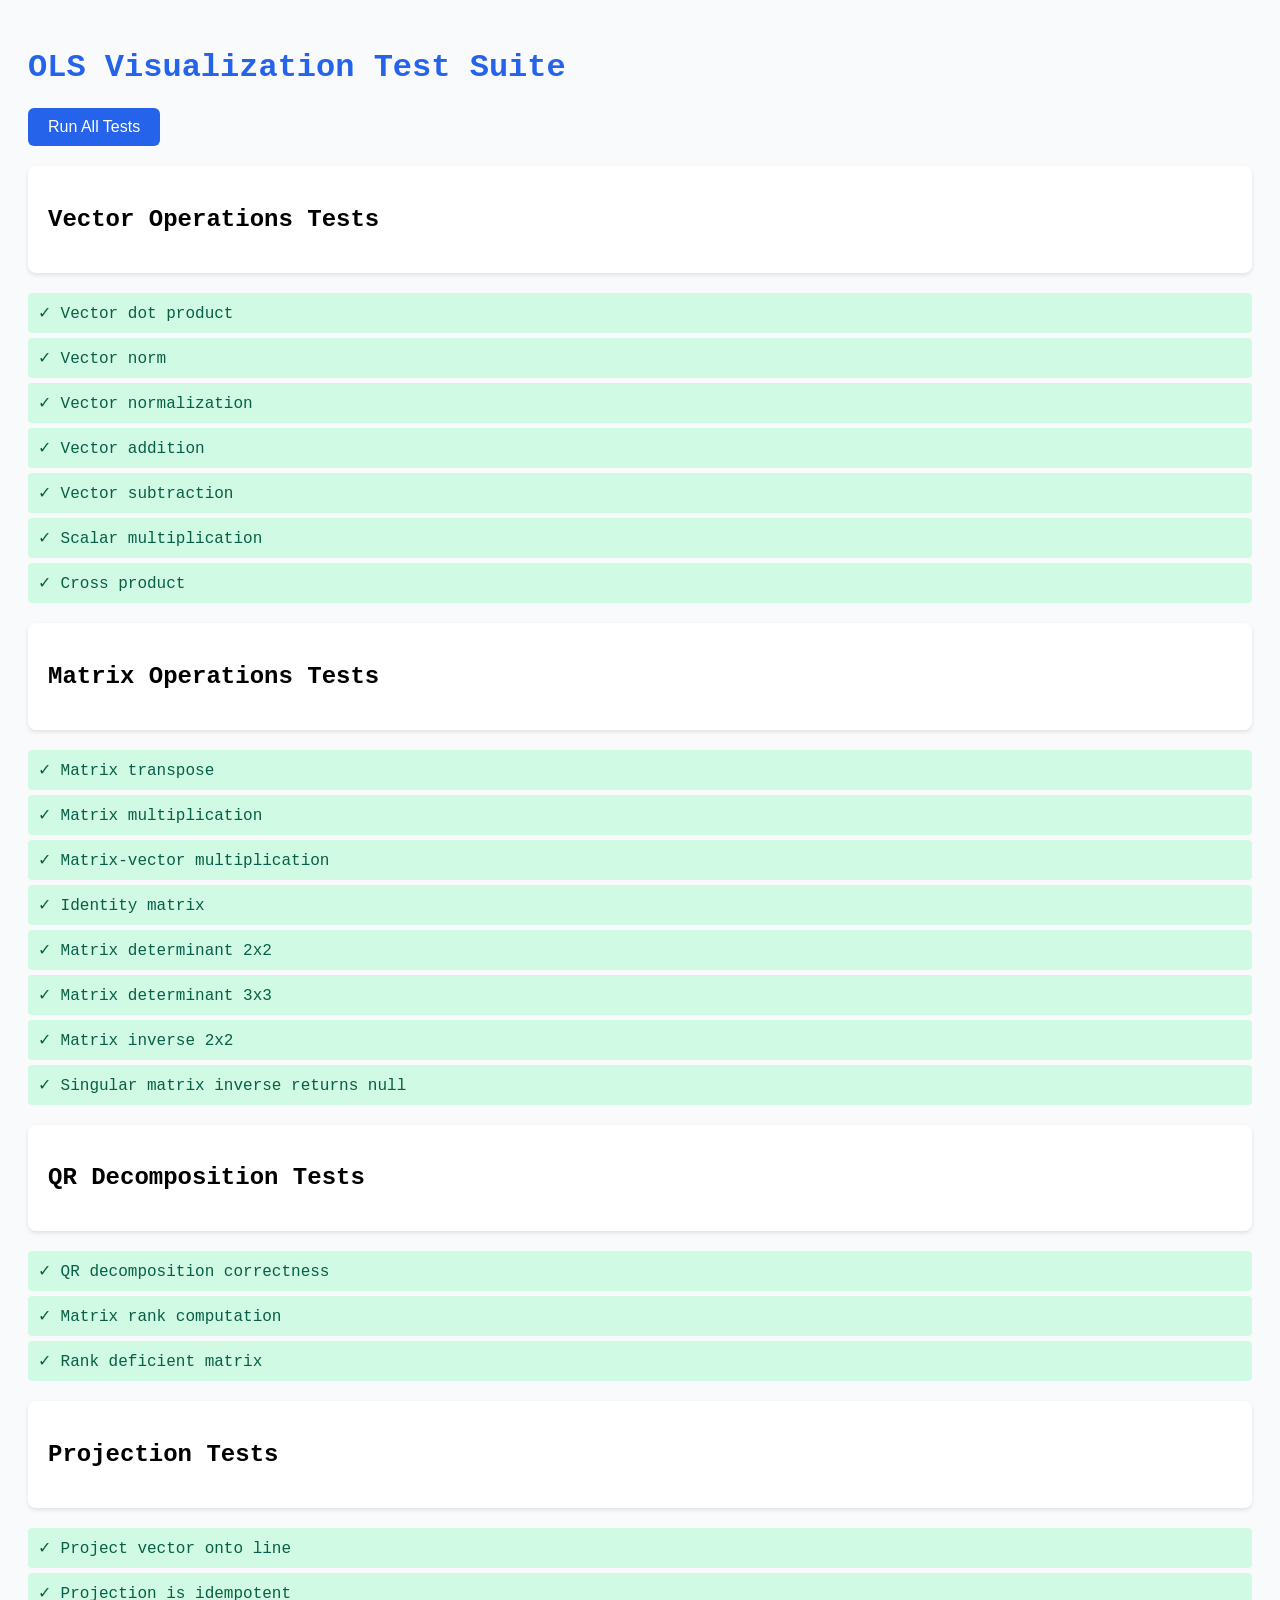
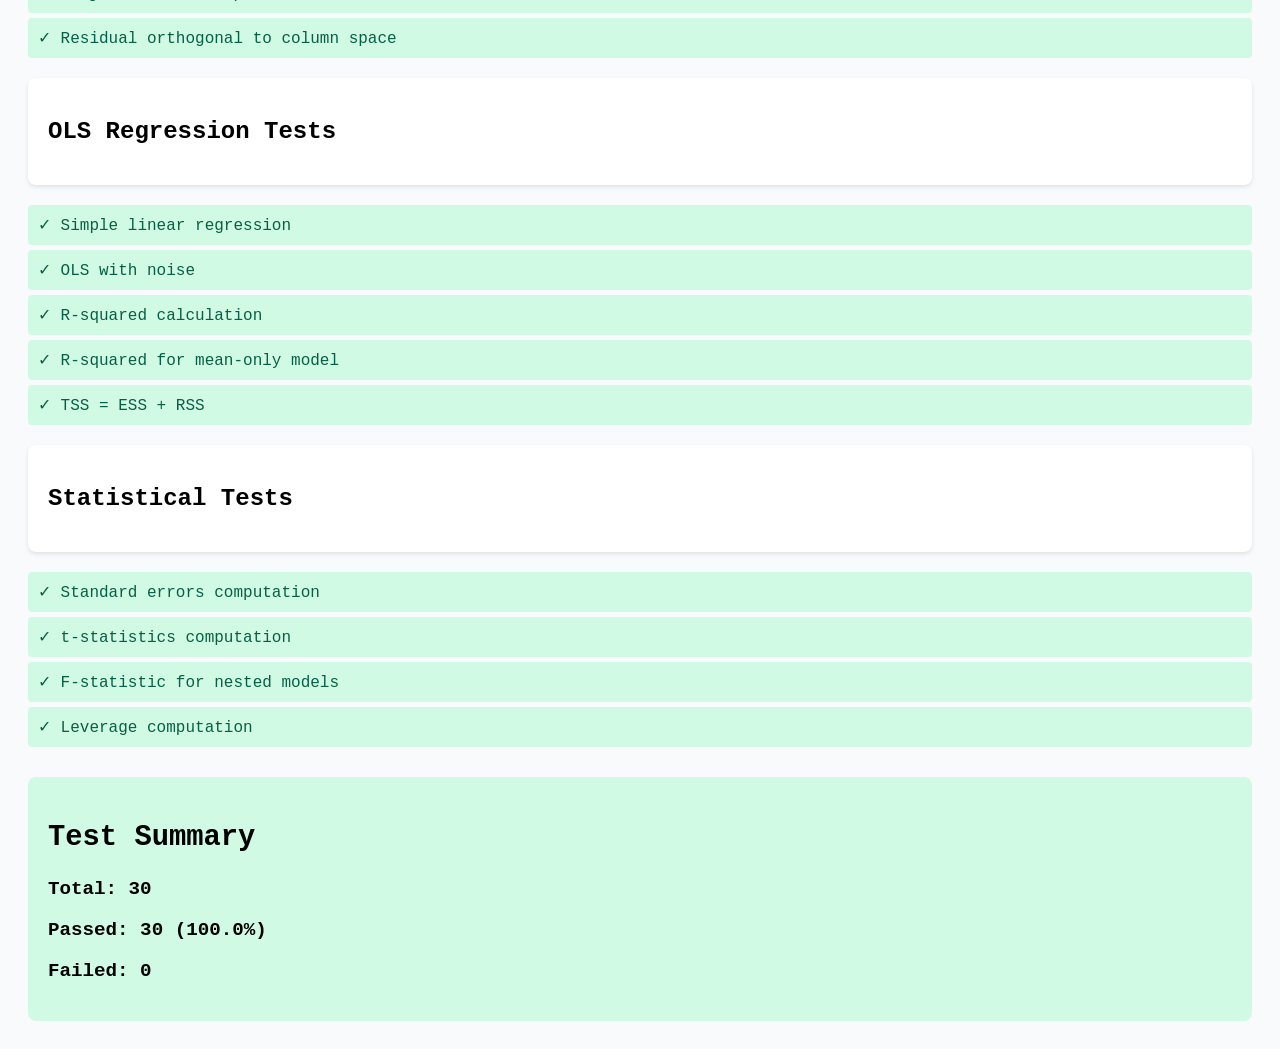
<file: test.html>
<!DOCTYPE html>
<html lang="en">
<head>
    <meta charset="UTF-8">
    <meta name="viewport" content="width=device-width, initial-scale=1.0">
    <title>OLS Visualization - Test Suite</title>
    <style>
        body {
            font-family: 'Courier New', monospace;
            padding: 20px;
            background: #f8fafc;
        }
        h1 {
            color: #2563eb;
        }
        .test-section {
            background: white;
            padding: 20px;
            margin: 20px 0;
            border-radius: 8px;
            box-shadow: 0 2px 4px rgba(0,0,0,0.1);
        }
        .test-result {
            padding: 10px;
            margin: 5px 0;
            border-radius: 4px;
        }
        .test-pass {
            background: #d1fae5;
            color: #065f46;
        }
        .test-fail {
            background: #fee2e2;
            color: #991b1b;
        }
        .summary {
            font-size: 1.2em;
            font-weight: bold;
            margin-top: 20px;
        }
        button {
            background: #2563eb;
            color: white;
            border: none;
            padding: 10px 20px;
            border-radius: 6px;
            cursor: pointer;
            font-size: 1em;
        }
        button:hover {
            background: #1d4ed8;
        }
    </style>
</head>
<body>
    <h1>OLS Visualization Test Suite</h1>
    <button onclick="runAllTests()">Run All Tests</button>

    <div id="test-results"></div>

    <div id="summary" class="summary"></div>

    <script src="linalg.js"></script>

    <script>
        let totalTests = 0;
        let passedTests = 0;
        let failedTests = 0;

        function assertEqual(actual, expected, tolerance = 1e-10) {
            if (Array.isArray(actual) && Array.isArray(expected)) {
                if (actual.length !== expected.length) return false;
                for (let i = 0; i < actual.length; i++) {
                    if (Array.isArray(actual[i])) {
                        if (!assertEqual(actual[i], expected[i], tolerance)) return false;
                    } else {
                        if (Math.abs(actual[i] - expected[i]) > tolerance) return false;
                    }
                }
                return true;
            } else {
                return Math.abs(actual - expected) < tolerance;
            }
        }

        function test(name, fn) {
            totalTests++;
            try {
                fn();
                passedTests++;
                log(name, true);
            } catch (e) {
                failedTests++;
                log(name, false, e.message);
            }
        }

        function log(testName, passed, error = '') {
            const div = document.createElement('div');
            div.className = 'test-result ' + (passed ? 'test-pass' : 'test-fail');
            div.textContent = (passed ? '✓ ' : '✗ ') + testName;
            if (error) div.textContent += ' - ' + error;
            document.getElementById('test-results').appendChild(div);
        }

        function assert(condition, message = 'Assertion failed') {
            if (!condition) throw new Error(message);
        }

        function runAllTests() {
            totalTests = 0;
            passedTests = 0;
            failedTests = 0;
            document.getElementById('test-results').innerHTML = '';
            document.getElementById('summary').innerHTML = '';

            // Test Vector Operations
            testVectorOperations();

            // Test Matrix Operations
            testMatrixOperations();

            // Test QR Decomposition
            testQRDecomposition();

            // Test Projections
            testProjections();

            // Test OLS
            testOLS();

            // Test Statistics
            testStatistics();

            // Display summary
            const summary = `
                <div style="margin-top: 30px; padding: 20px; background: ${passedTests === totalTests ? '#d1fae5' : '#fee2e2'}; border-radius: 8px;">
                    <h2>Test Summary</h2>
                    <p>Total: ${totalTests}</p>
                    <p>Passed: ${passedTests} (${(passedTests/totalTests*100).toFixed(1)}%)</p>
                    <p>Failed: ${failedTests}</p>
                </div>
            `;
            document.getElementById('summary').innerHTML = summary;
        }

        function testVectorOperations() {
            const section = document.createElement('div');
            section.className = 'test-section';
            section.innerHTML = '<h2>Vector Operations Tests</h2>';
            document.getElementById('test-results').appendChild(section);

            test('Vector dot product', () => {
                const a = [1, 2, 3];
                const b = [4, 5, 6];
                const result = LinAlg.dot(a, b);
                assert(assertEqual(result, 32), `Expected 32, got ${result}`);
            });

            test('Vector norm', () => {
                const v = [3, 4];
                const result = LinAlg.norm(v);
                assert(assertEqual(result, 5), `Expected 5, got ${result}`);
            });

            test('Vector normalization', () => {
                const v = [3, 4];
                const result = LinAlg.normalize(v);
                assert(assertEqual(LinAlg.norm(result), 1), 'Normalized vector should have norm 1');
            });

            test('Vector addition', () => {
                const a = [1, 2, 3];
                const b = [4, 5, 6];
                const result = LinAlg.add(a, b);
                assert(assertEqual(result, [5, 7, 9]), 'Vector addition failed');
            });

            test('Vector subtraction', () => {
                const a = [4, 5, 6];
                const b = [1, 2, 3];
                const result = LinAlg.subtract(a, b);
                assert(assertEqual(result, [3, 3, 3]), 'Vector subtraction failed');
            });

            test('Scalar multiplication', () => {
                const v = [1, 2, 3];
                const result = LinAlg.scale(v, 2);
                assert(assertEqual(result, [2, 4, 6]), 'Scalar multiplication failed');
            });

            test('Cross product', () => {
                const a = [1, 0, 0];
                const b = [0, 1, 0];
                const result = LinAlg.cross(a, b);
                assert(assertEqual(result, [0, 0, 1]), 'Cross product failed');
            });
        }

        function testMatrixOperations() {
            const section = document.createElement('div');
            section.className = 'test-section';
            section.innerHTML = '<h2>Matrix Operations Tests</h2>';
            document.getElementById('test-results').appendChild(section);

            test('Matrix transpose', () => {
                const A = [[1, 2], [3, 4]];
                const result = LinAlg.transpose(A);
                assert(assertEqual(result, [[1, 3], [2, 4]]), 'Transpose failed');
            });

            test('Matrix multiplication', () => {
                const A = [[1, 2], [3, 4]];
                const B = [[5, 6], [7, 8]];
                const result = LinAlg.multiply(A, B);
                assert(assertEqual(result, [[19, 22], [43, 50]]), 'Matrix multiplication failed');
            });

            test('Matrix-vector multiplication', () => {
                const A = [[1, 2], [3, 4]];
                const x = [1, 2];
                const result = LinAlg.matvec(A, x);
                assert(assertEqual(result, [5, 11]), 'Matrix-vector multiplication failed');
            });

            test('Identity matrix', () => {
                const I = LinAlg.identity(3);
                assert(I[0][0] === 1 && I[1][1] === 1 && I[2][2] === 1, 'Identity matrix diagonal failed');
                assert(I[0][1] === 0 && I[1][0] === 0, 'Identity matrix off-diagonal failed');
            });

            test('Matrix determinant 2x2', () => {
                const A = [[1, 2], [3, 4]];
                const det = LinAlg.determinant(A);
                assert(assertEqual(det, -2), `Expected -2, got ${det}`);
            });

            test('Matrix determinant 3x3', () => {
                const A = [[1, 2, 3], [4, 5, 6], [7, 8, 9]];
                const det = LinAlg.determinant(A);
                assert(assertEqual(det, 0, 1e-6), `Expected 0 (singular matrix), got ${det}`);
            });

            test('Matrix inverse 2x2', () => {
                const A = [[1, 2], [3, 4]];
                const Ainv = LinAlg.inverse(A);
                const I = LinAlg.multiply(A, Ainv);
                assert(assertEqual(I, [[1, 0], [0, 1]], 1e-10), 'A * A^(-1) should equal I');
            });

            test('Singular matrix inverse returns null', () => {
                const A = [[1, 2], [2, 4]]; // Singular
                const Ainv = LinAlg.inverse(A);
                assert(Ainv === null, 'Inverse of singular matrix should be null');
            });
        }

        function testQRDecomposition() {
            const section = document.createElement('div');
            section.className = 'test-section';
            section.innerHTML = '<h2>QR Decomposition Tests</h2>';
            document.getElementById('test-results').appendChild(section);

            test('QR decomposition correctness', () => {
                const A = [[1, 2], [3, 4], [5, 6]];
                const { Q, R } = LinAlg.qr(A);

                // Q should be orthogonal: Q'Q = I
                const QT = LinAlg.transpose(Q);
                const QTQ = LinAlg.multiply(QT, Q);

                // Check diagonal close to 1
                assert(Math.abs(QTQ[0][0] - 1) < 1e-10, 'Q is not orthogonal');

                // Reconstruct A from Q and R
                const A_reconstructed = LinAlg.multiply(Q, R);
                assert(assertEqual(A, A_reconstructed, 1e-10), 'QR reconstruction failed');
            });

            test('Matrix rank computation', () => {
                const A = [[1, 2], [3, 4]]; // Full rank
                const rank = LinAlg.rank(A);
                assert(rank === 2, `Expected rank 2, got ${rank}`);
            });

            test('Rank deficient matrix', () => {
                const A = [[1, 2], [2, 4]]; // Rank 1
                const rank = LinAlg.rank(A);
                assert(rank === 1, `Expected rank 1, got ${rank}`);
            });
        }

        function testProjections() {
            const section = document.createElement('div');
            section.className = 'test-section';
            section.innerHTML = '<h2>Projection Tests</h2>';
            document.getElementById('test-results').appendChild(section);

            test('Project vector onto line', () => {
                const v = [3, 4];
                const U = [[1, 0]]; // x-axis
                const proj = LinAlg.project(v, [[1], [0]]);
                assert(assertEqual(proj, [3, 0], 1e-10), 'Projection onto x-axis failed');
            });

            test('Projection is idempotent', () => {
                const X = [[1, 1], [1, 2], [1, 3]];
                const P = LinAlg.projectionMatrix(X);
                if (P) {
                    const P2 = LinAlg.multiply(P, P);
                    assert(assertEqual(P, P2, 1e-10), 'Projection matrix should be idempotent');
                }
            });

            test('Residual orthogonal to column space', () => {
                const X = [[1, 1], [1, 2], [1, 3]];
                const y = [2, 3, 5];
                const beta = LinAlg.ols(X, y);
                const yhat = LinAlg.fitted(X, beta);
                const e = LinAlg.residuals(y, yhat);

                // X'e should be close to zero
                const XT = LinAlg.transpose(X);
                const XTe = LinAlg.matvec(XT, e);
                assert(assertEqual(XTe, [0, 0], 1e-10), 'Residual not orthogonal to column space');
            });
        }

        function testOLS() {
            const section = document.createElement('div');
            section.className = 'test-section';
            section.innerHTML = '<h2>OLS Regression Tests</h2>';
            document.getElementById('test-results').appendChild(section);

            test('Simple linear regression', () => {
                // Perfect fit: y = 2 + 3x
                const X = [[1, 0], [1, 1], [1, 2]];
                const y = [2, 5, 8];
                const beta = LinAlg.ols(X, y);
                assert(assertEqual(beta, [2, 3], 1e-10), `Expected [2, 3], got [${beta}]`);
            });

            test('OLS with noise', () => {
                const X = [[1, 1], [1, 2], [1, 3], [1, 4]];
                const y = [2, 3, 3.5, 5];
                const beta = LinAlg.ols(X, y);
                const yhat = LinAlg.fitted(X, beta);

                // Check that fitted values are reasonable
                assert(yhat.every(val => !isNaN(val)), 'Fitted values contain NaN');
            });

            test('R-squared calculation', () => {
                // Perfect fit should give R² = 1
                const y = [1, 2, 3, 4];
                const yhat = [1, 2, 3, 4];
                const r2 = LinAlg.rSquared(y, yhat);
                assert(assertEqual(r2, 1, 1e-10), `Expected R² = 1, got ${r2}`);
            });

            test('R-squared for mean-only model', () => {
                // Mean-only (no fit) should give R² = 0
                const y = [1, 2, 3, 4];
                const mean = LinAlg.mean(y);
                const yhat = y.map(() => mean);
                const r2 = LinAlg.rSquared(y, yhat);
                assert(assertEqual(r2, 0, 1e-10), `Expected R² = 0, got ${r2}`);
            });

            test('TSS = ESS + RSS', () => {
                const X = [[1, 1], [1, 2], [1, 3], [1, 4], [1, 5]];
                const y = [2, 3, 3.5, 5, 5.5];
                const beta = LinAlg.ols(X, y);
                const yhat = LinAlg.fitted(X, beta);
                const ybar = LinAlg.mean(y);

                const tss = LinAlg.sumOfSquares(y.map(yi => yi - ybar));
                const ess = LinAlg.sumOfSquares(yhat.map(yh => yh - ybar));
                const rss = LinAlg.sumOfSquares(LinAlg.subtract(y, yhat));

                assert(assertEqual(tss, ess + rss, 1e-10), `TSS = ESS + RSS failed: ${tss} ≠ ${ess + rss}`);
            });
        }

        function testStatistics() {
            const section = document.createElement('div');
            section.className = 'test-section';
            section.innerHTML = '<h2>Statistical Tests</h2>';
            document.getElementById('test-results').appendChild(section);

            test('Standard errors computation', () => {
                const X = [[1, 1], [1, 2], [1, 3], [1, 4], [1, 5]];
                const y = [2, 3, 3.5, 5, 5.5];
                const beta = LinAlg.ols(X, y);
                const yhat = LinAlg.fitted(X, beta);
                const sigma = LinAlg.sigma(y, yhat, 2);
                const se = LinAlg.standardErrors(X, sigma);

                assert(se && se.length === 2, 'Standard errors should have length 2');
                assert(se.every(val => val > 0), 'Standard errors should be positive');
            });

            test('t-statistics computation', () => {
                const beta = [2, 3];
                const se = [0.5, 0.4];
                const tStats = LinAlg.tStats(beta, se);

                assert(assertEqual(tStats, [4, 7.5], 1e-10), 't-statistics calculation failed');
            });

            test('F-statistic for nested models', () => {
                const rss0 = 10;
                const rss1 = 5;
                const df0 = 1;
                const df1 = 2;
                const n = 10;

                const fStat = LinAlg.fStatistic(rss0, rss1, df0, df1, n);
                assert(fStat > 0, 'F-statistic should be positive');
                assert(!isNaN(fStat), 'F-statistic should not be NaN');
            });

            test('Leverage computation', () => {
                const X = [[1, 1], [1, 2], [1, 3]];
                const h = LinAlg.leverage(X);

                assert(h && h.length === 3, 'Leverage should have length 3');
                assert(h.every(val => val >= 0 && val <= 1), 'Leverage values should be in [0, 1]');

                // Sum of leverage values should equal p
                const sumH = h.reduce((a, b) => a + b, 0);
                assert(assertEqual(sumH, 2, 1e-10), `Sum of leverage should equal p=2, got ${sumH}`);
            });
        }

        // Run tests on page load
        window.onload = runAllTests;
    </script>
</body>
</html>
</file>
